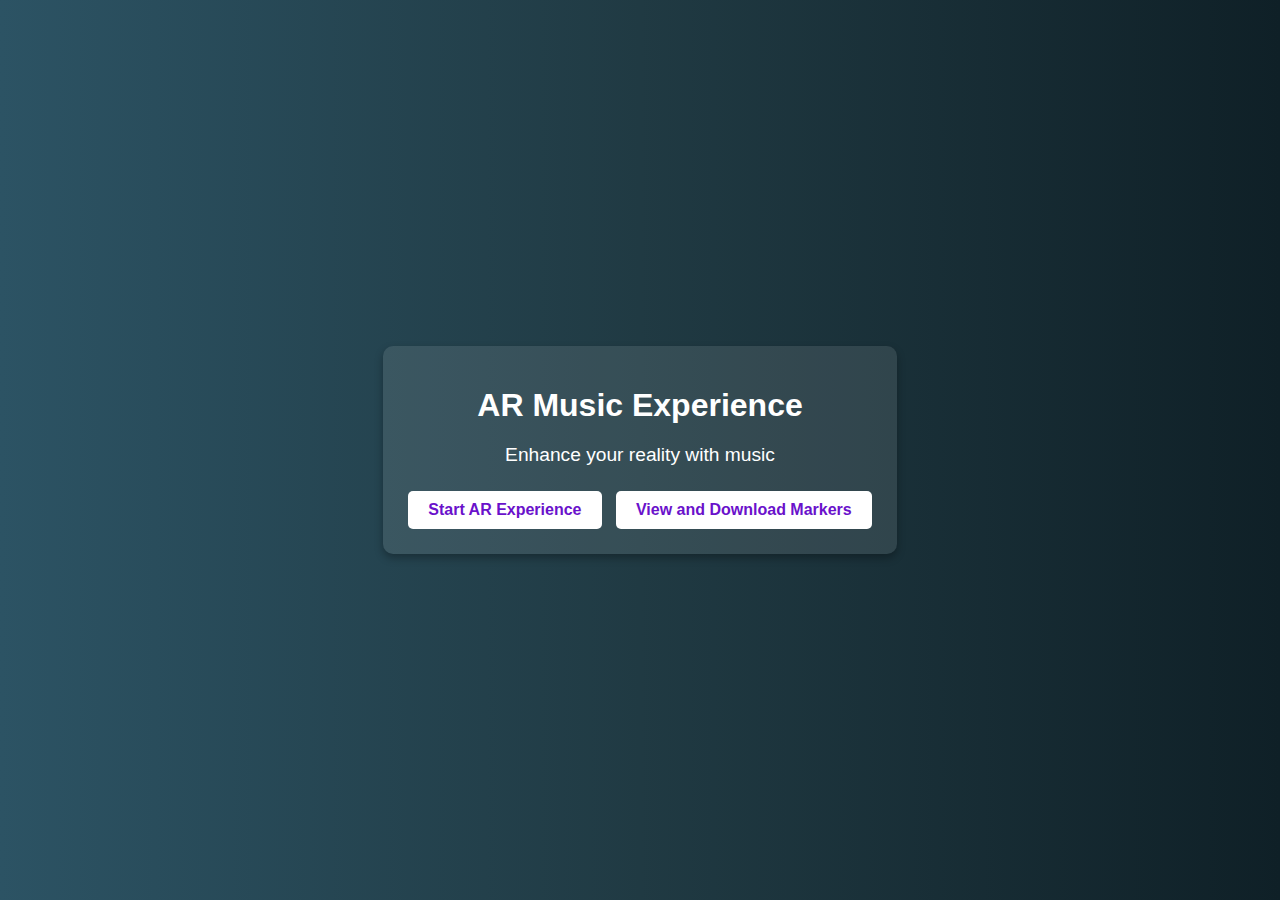
<file: index.html>
<!DOCTYPE html>
<html>
<head>
  <title>AR Music Experience</title>
  <link rel="stylesheet" type="text/css" href="home-markers-styles.css">
</head>
<body>
  <div class="container">
    <h1>AR Music Experience</h1>
    <p>Enhance your reality with music</p>
    <div>
      <a href="ar-music.html" class="button">Start AR Experience</a>
      <a href="markers.html" class="button">View and Download Markers</a>
    </div>
  </div>
</body>
</html>
</file>
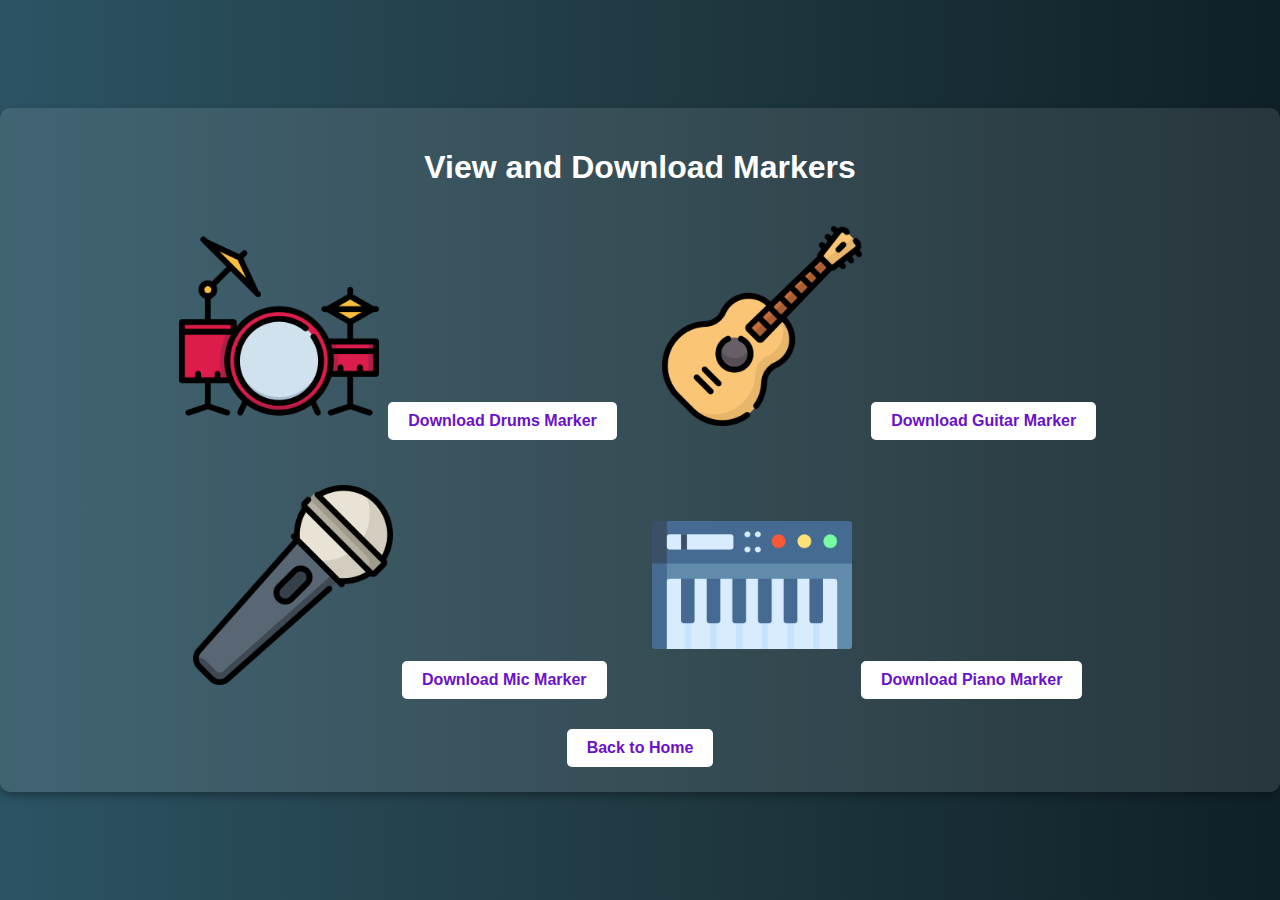
<file: markers.html>
<!DOCTYPE html>
<html>
<head>
  <title>View and Download Markers</title>
  <link rel="stylesheet" type="text/css" href="home-markers-styles.css">
</head>
<body>
  <div class="container">
    <h1>View and Download Markers</h1>
    <div class="markers">
      <div class="marker">
        <img src="./assets/drums.png" alt="Drums Marker">
        <a href="./assets/pattern-drums.png" download="drums_marker.png" class="button">Download Drums Marker</a>
      </div>
      <div class="marker">
        <img src="./assets/guitar.png" alt="Guitar Marker">
        <a href="./assets/pattern-guitar.png" download="guitar_marker.png" class="button">Download Guitar Marker</a>
      </div>
      <div class="marker">
        <img src="./assets/mic.png" alt="Mic Marker">
        <a href="./assets/pattern-mic.png" download="mic_marker.png" class="button">Download Mic Marker</a>
      </div>
      <div class="marker">
        <img src="./assets/piano.png" alt="Piano Marker">
        <a href="./assets/pattern-piano.png" download="piano_marker.png" class="button">Download Piano Marker</a>
      </div>
    </div>
    <div>
      <a href="index.html" class="button">Back to Home</a>
    </div>
  </div>
</body>
</html>
</file>
<file: home-markers-styles.css>
/* General Styles */
body, html {
        margin: 0;
        padding: 0;
        width: 100%;
        height: 100%;
        font-family: Arial, sans-serif;
        display: flex;
        justify-content: center;
        align-items: center;
        background: #0F2027;  /* fallback for old browsers */
background: -webkit-linear-gradient(to right, #2C5364, #203A43, #0F2027);  /* Chrome 10-25, Safari 5.1-6 */
background: linear-gradient(to right, #2C5364, #203A43, #0F2027); /* W3C, IE 10+/ Edge, Firefox 16+, Chrome 26+, Opera 12+, Safari 7+ */

        color: #fff;
        text-align: center;
      }
      
      .container {
        padding: 20px;
        background: rgba(255, 255, 255, 0.1);
        border-radius: 10px;
        box-shadow: 0 4px 8px rgba(0, 0, 0, 0.3);
      }
      
      h1 {
        margin-bottom: 20px;
        font-size: 2em;
      }
      
      p {
        margin-bottom: 20px;
        font-size: 1.2em;
      }
      
      .button {
        display: inline-block;
        padding: 10px 20px;
        margin: 5px;
        background: #fff;
        color: #6a11cb;
        text-decoration: none;
        border-radius: 5px;
        font-weight: bold;
        transition: background-color 0.3s ease;
      }
      
      .button:hover {
        background-color: #ddd;
      }
      
      .controls {
        position: fixed;
        top: 10px;
        left: 10px;
        background: rgba(255, 255, 255, 0.8);
        padding: 10px;
        border-radius: 5px;
        pointer-events: auto;
        z-index: 10;
      }
      
      .controls div {
        margin-bottom: 10px;
      }
      
      .markers {
        display: flex;
        flex-wrap: wrap;
        justify-content: center;
      }
      
      .marker {
        margin: 20px;
      }
      
      .marker img {
        width: 200px;
        height: 200px;
        object-fit: cover;
        border-radius: 5px;
      }
      
      /* Responsive Styles */
      @media (max-width: 1200px) {
        .container {
          width: 90%;
        }
      
        .controls {
          top: 5px;
          left: 5px;
          padding: 5px;
        }
      
        .controls div {
          margin-bottom: 5px;
        }
      }
      
      @media (max-width: 992px) {
        .container {
          width: 80%;
        }
      
        .button {
          padding: 8px 16px;
          font-size: 0.9em;
        }
      
        .marker img {
          width: 150px;
          height: 150px;
        }
      }
      
      @media (max-width: 768px) {
        .container {
          width: 100%;
          padding: 10px;
        }
      
        h1 {
          font-size: 1.8em;
        }
      
        p {
          font-size: 1em;
        }
      
        .button {
          padding: 6px 12px;
          font-size: 0.8em;
        }
      
        .marker img {
          width: 120px;
          height: 120px;
        }
      }
      
      @media (max-width: 576px) {
        .container {
          width: 100%;
          padding: 5px;
        }
      
        h1 {
          font-size: 1.5em;
        }
      
        p {
          font-size: 0.9em;
        }
      
        .button {
          padding: 5px 10px;
          font-size: 0.7em;
        }
      
        .marker img {
          width: 100px;
          height: 100px;
        }
      }
</file>
